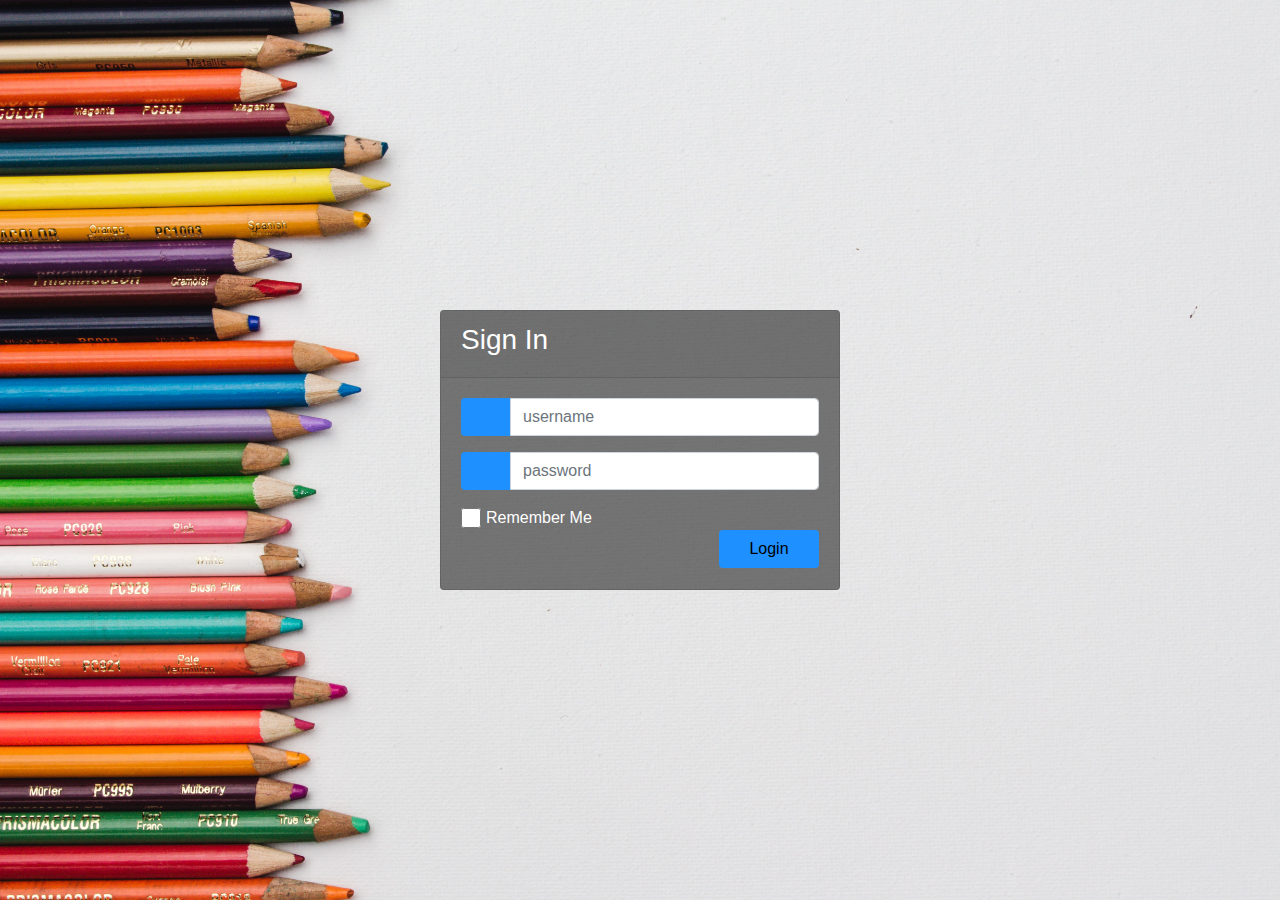
<file: sub-folder/log-in.html>
<link href="//maxcdn.bootstrapcdn.com/bootstrap/4.1.1/css/bootstrap.min.css" rel="stylesheet" id="bootstrap-css">
<script src="//maxcdn.bootstrapcdn.com/bootstrap/4.1.1/js/bootstrap.min.js"></script>
<script src="//cdnjs.cloudflare.com/ajax/libs/jquery/3.2.1/jquery.min.js"></script>


<!DOCTYPE html>
<html>
<head>
    <title>Login Page</title>
    <link rel="stylesheet" href="https://stackpath.bootstrapcdn.com/bootstrap/4.1.3/css/bootstrap.min.css" integrity="sha384-MCw98/SFnGE8fJT3GXwEOngsV7Zt27NXFoaoApmYm81iuXoPkFOJwJ8ERdknLPMO" crossorigin="anonymous">
    <link rel="stylesheet" href="https://use.fontawesome.com/releases/v5.3.1/css/all.css" integrity="sha384-mzrmE5qonljUremFsqc01SB46JvROS7bZs3IO2EmfFsd15uHvIt+Y8vEf7N7fWAU" crossorigin="anonymous">
    <link rel="stylesheet" href="../css/style.css">
</head>
<body class="login">
<div class="container">
    <div class="d-flex justify-content-center h-100">
        <div class="card">
            <div class="card-header">
              <!--  <div class="d-flex flex-row">
                    <h3>Sign In</h3>
                    <a href="../index.html"> <i class="far fa-window-close fa-2x"></i></a>
                </div>-->
                <div class="d-flex login-close">
                    <div class="p-0" ><h3>Sign In</h3></div>
                    <div class=" ml-auto p-0"><a href="../index.html"> <i class="far fa-window-close fa-2x"></i></a></div>
                </div>

                <!--<div class="d-flex flex-row social_icon">
                    <span><i class="fab fa-facebook-square"></i></span>
                    <span><i class="fab fa-google-plus-square"></i></span>
                    <span><i class="fab fa-twitter-square"></i></span>
                </div>-->
            </div>
            <div class="card-body">

                <form>
                    <div class="input-group form-group">
                        <div class="input-group-prepend">
                            <span class="input-group-text"><i class="fas fa-user"></i></span>
                        </div>
                        <input type="text" class="form-control" placeholder="username">

                    </div>
                    <div class="input-group form-group">
                        <div class="input-group-prepend">
                            <span class="input-group-text"><i class="fas fa-key"></i></span>
                        </div>
                        <input type="password" class="form-control" placeholder="password">
                    </div>
                    <div class="row align-items-center remember">
                        <input type="checkbox">Remember Me
                    </div>
                    <div class="form-group">
                        <input type="submit" value="Login" class="btn float-right login_btn">
                    </div>
                </form>
            </div>
            <!--<div class="card-footer">
                <div class="d-flex justify-content-center links">
                    Don't have an account?<a href="#">Sign Up</a>
                </div>
                <div class="d-flex justify-content-center">
                    <a href="#">Forgot your password?</a>
                </div>
            </div>-->
        </div>
    </div>
</div>
</body>
</html>
</file>
<file: css/style.css>
html {
    box-sizing: border-box;
}
*, *:before, *:after {
    box-sizing: inherit;
}

/*
body {
     font-family: 'Open Sans', sans-serif;
    margin: 0;

*/

/*----------------------------------------------------------log-in page---------------------------------------------*/

.login {
    background: url("../images/login1.jpg") no-repeat;
    background-size: cover;
    height: 100%;
    font-family: 'Numans', sans-serif;
}
.login-close i{
    color: whitesmoke;
}

.container{
    height: 100%;
    align-content: center;
}

.card{
    height: 280px;
    margin-top: auto;
    margin-bottom: auto;
    width: 400px;
    background-color: rgba(0,0,0,0.5) !important;
}

.social_icon span{
    font-size: 60px;
    margin-left: 10px;
    color: dodgerblue;
}

.social_icon span:hover{
    color: white;
    cursor: pointer;
}

.card-header h3{
    color: white;
}

.social_icon{
    position: absolute;
    right: 20px;
    top: -45px;
}

.input-group-prepend span{
    width: 50px;
    background-color: dodgerblue;
    color: black;
    border:0 !important;
}


.remember{
    color: white;
}

.remember input
{
    width: 20px;
    height: 20px;
    margin-left: 15px;
    margin-right: 5px;
}

.login_btn{
    color: black;
    background-color: dodgerblue;
    width: 100px;
}

.login_btn:hover{
    color: black;
    background-color: white;
}

.links{
    color: white;
}

.links a{
    margin-left: 4px;
}







/*---------------------Body-----------------------------------------*/



a {
    color: black;
}
a:hover{
    text-decoration: none;
    color: white;
}

.top-menu{
    /*background: #F2C078;*/
    background: transparent;
    color: Black;
    margin-bottom: 0px;

}
.col-md-6{
    text-align: right ;
    font-family: sans-serif;
}
.row{
    padding: 0px 0;

}

.top-menu a{
    color: black;
}

.box{
    border: 0px solid #333;
    padding: 20px;
    background: #5a848b85;
    color: #333;
    text-align: center;
    margin: 15px 0;
    font-family : "sans-serif";
    font-size: 20px;
}
body.home-page{
    /*background: linear-gradient(rgba(241, 255, 250, .5), rgba(0, 123, 255, 0.25)), url(../images/home1r.jpg) no-repeat;*/
    background: linear-gradient(rgba(241, 255, 250, .5), rgba(0, 123, 255, 0.25)), url(https://picsum.photos/1262/907?random=1) no-repeat;
    background-size: cover;
    /*background: antiquewhite;*/
    padding: 8px 0;
    margin-bottom: 5px;
    height: 100vh;
    font-weight: 500;
}

.option{
    /*background: linear-gradient(rgba(241, 255, 250, .5), rgba(0, 123, 255, 0.25)), url(../images/home1r.jpg) no-repeat;*/
    /*background-size: cover;*/
    /*!*background: antiquewhite;*!*/
    /*padding: 20px 0;*/
    /*height: 87vh;*/
    background-size: cover;
    height: 87vh;
}
.bg-light {
    background-color: transparent !important;
}
/*-------------------------------footer-----------------------------------------------*/

footer {

}

footer {
    text-align: center;
    /*background: #F2C078;*/
    background: transparent;
    color: Black;
    display: block;
    overflow: hidden;
    font-family:"sans-serif";
    font-weight: 600;
}
footer .float-left{
    margin: 10px 0;
    padding-left: 10px;
    font-size: 18px;
}
footer .float-right{
    padding-right: 10px;
    margin-top: 10px;
    font-size: 18px;
}



/* ----------------------------------Navigation bar-------------------------------------*/
.dropdown-submenu {
    position: relative;
}

.dropdown-submenu a::after {
    transform: rotate(-90deg);
    position: absolute;
    right: 6px;
    top: .8em;
}
.navbar-light .navbar-nav .nav-link{
    color: black;
}

.dropdown-submenu .dropdown-menu {
    top: 0;
    left: 100%;
    margin-left: .1rem;
    margin-right: .1rem;
}
.navbar{
    padding: 0px;
}

/*------------------------------------------Admin panel-----------------------------------------------------*/






/*-----------------------------------------------------Quiz page--------------------------------------------*/
.bg-info{
    padding :4px 0px;
}
.quiz-panel .container-fluid{
    height: 85vh;
}
.content {
    margin-top:54px;
}
.header {
    padding:15px;
    position:fixed;
    top:0;
    width:100%;
    z-index:9999;
}
.left-title {
    width:80px;
    color:#FFF;
    font-size:18px;
    float:left;
    margin-left: 651px;
}
.right-title{
    width:150px;
    text-align:right;
    float:right;
    color:#FFF;
    margin-right: 10px;
}
.quiz-body{
    margin-top:15px;
    padding-bottom:50px;
}
.option-block-container{
    margin-top:20px;
    max-width:420px;
}
.option-block {
    padding:10px;
    background:aliceblue;
    border:1px solid #84c5fe;
    margin-bottom:10px;
    cursor:pointer;
}
.result-question {
    font-weight:bold;
}
.c-wrong {
    margin-left:20px;
    color:#FF0000;
}
.c-correct {
    margin-left:20px;
    color:green;
}
.last-row {
    border-bottom:1px solid #ccc;
    padding-bottom:25px;
    margin-bottom:25px;
}
.res-header {
    border-bottom:1px solid #ccc;
    margin-bottom:15px;
    padding-bottom:15px;
}




@media only screen and (max-width: 600px) {
    .option{
        height: auto;
    }
}
</file>
